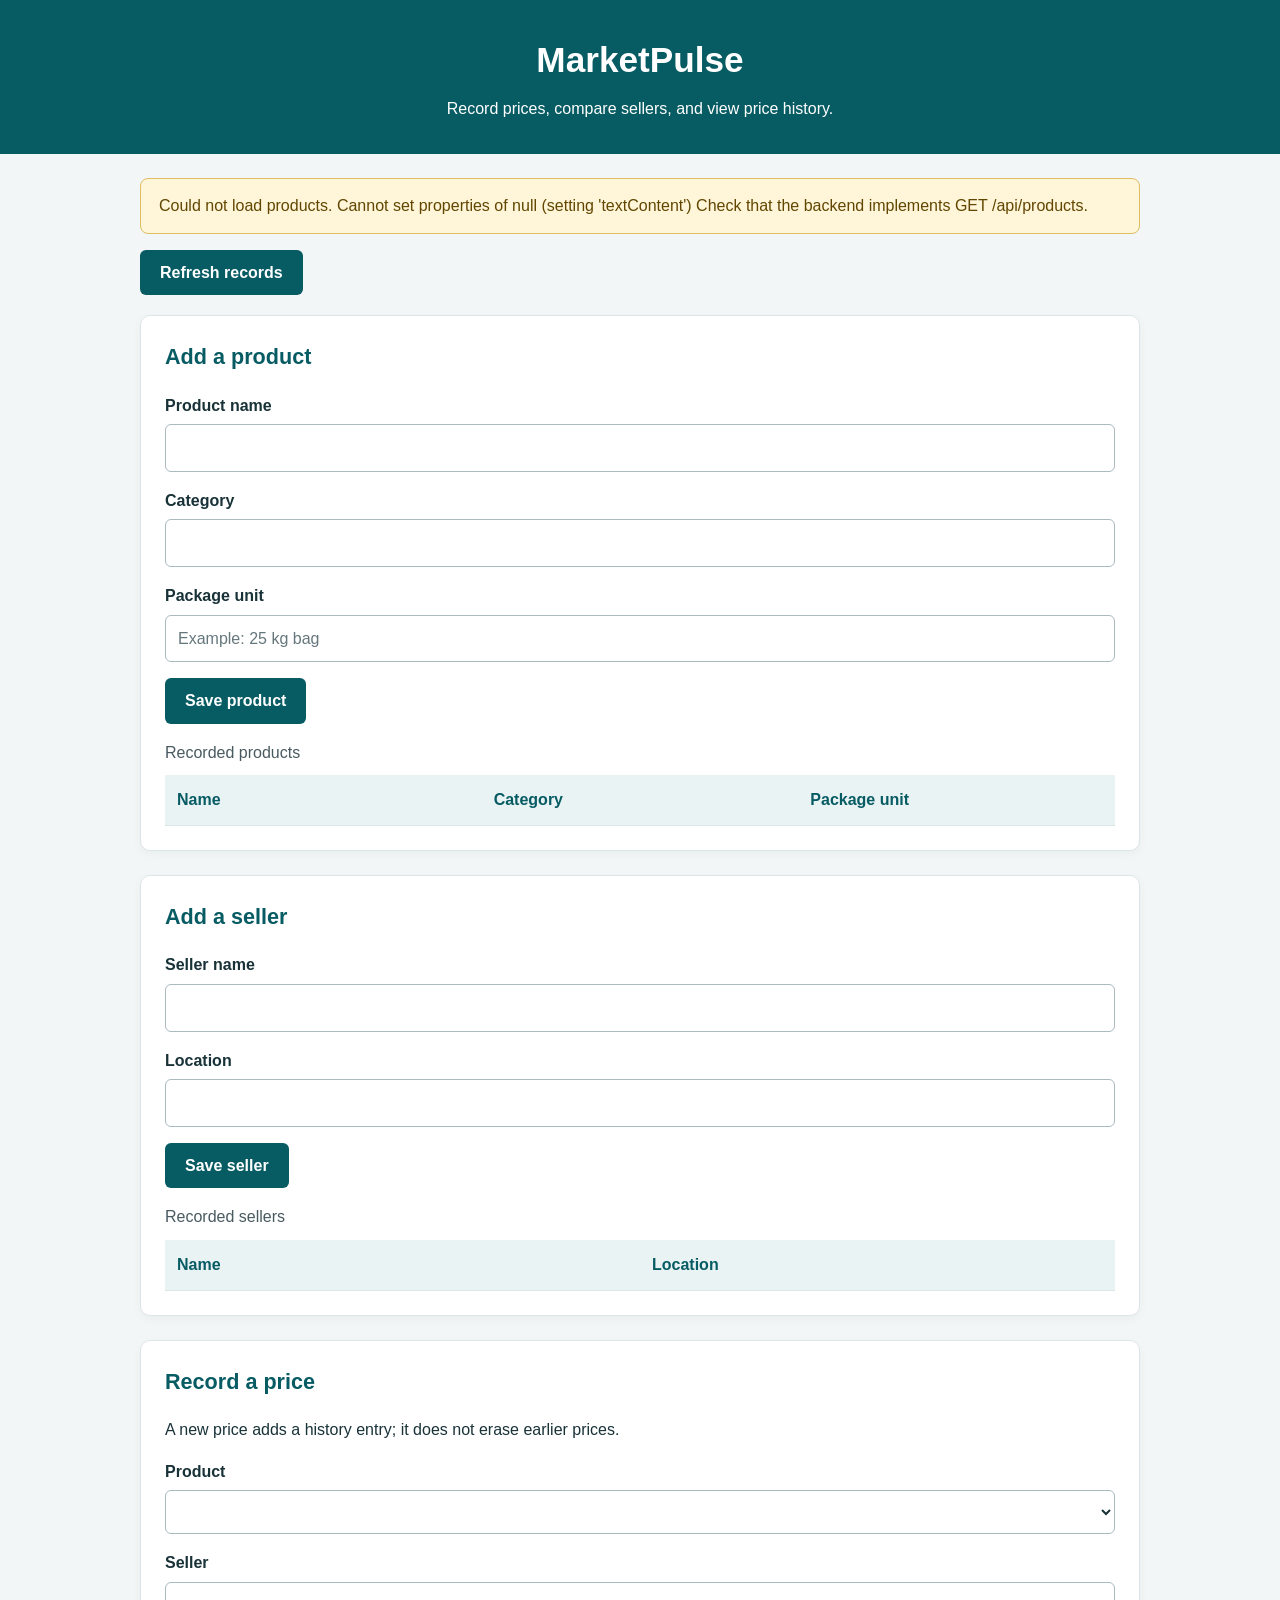
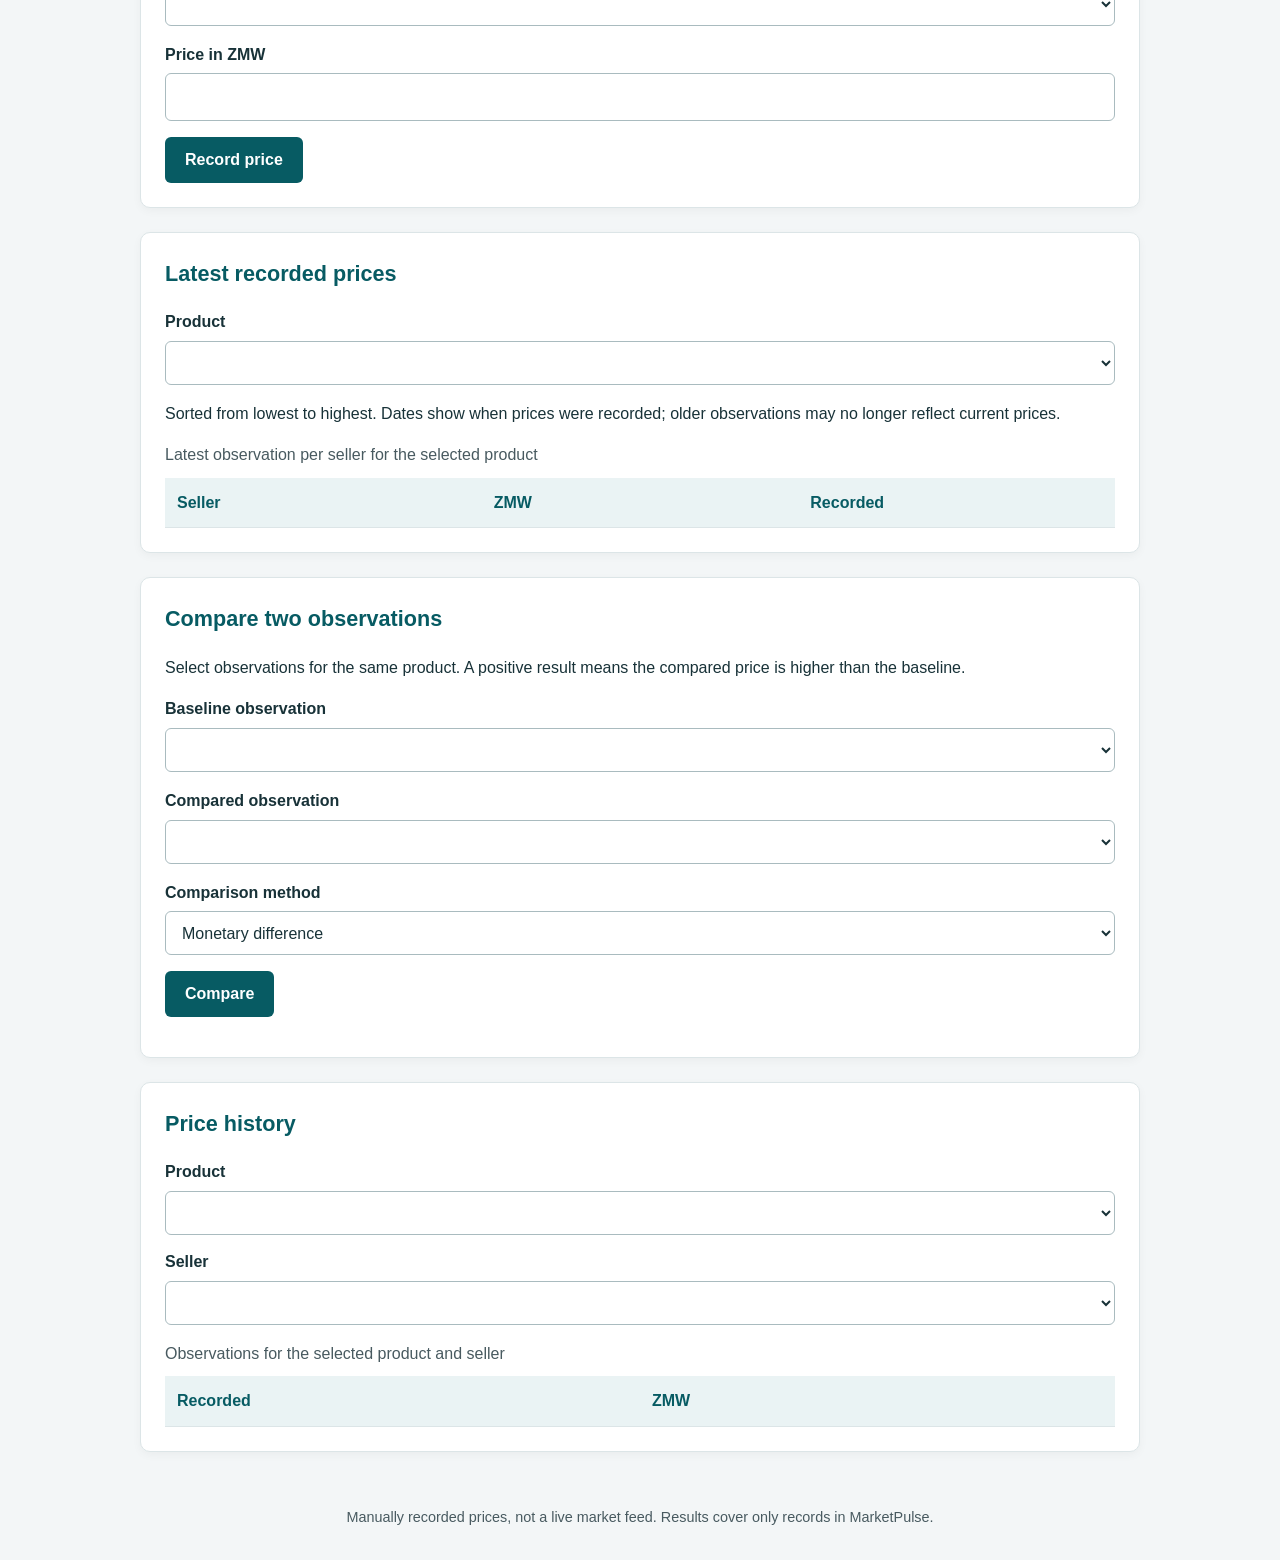
<file: MarketPulseWeb/src/main/resources/public/index.html>
<!DOCTYPE html>
<html lang="en">
<head>
    <meta charset="UTF-8">
    <meta name="viewport" content="width=device-width, initial-scale=1.0">
    <title>MarketPulse</title>
    <link rel="stylesheet" href="style.css">
    <script src="app.js" defer></script>
</head>
<body>
<header>
    <h1>MarketPulse</h1>
    <p>Record prices, compare sellers, and view price history.</p>
</header>

<main>
    <p id="status-message" role="status" aria-live="polite">
        Connecting to MarketPulse…
    </p>

    <button id="refresh-button" type="button">Refresh records</button>

    <section>
        <h2>Add a product</h2>
        <form id="product-form">
            <div>
                <label for="product-name">Product name</label>
                <input id="product-name" name="name" required>
            </div>
            <div>
                <label for="product-category">Category</label>
                <input id="product-category" name="category" required>
            </div>
            <div>
                <label for="product-unit">Package unit</label>
                <input id="product-unit" name="unit"
                       placeholder="Example: 25 kg bag" required>
            </div>
            <button type="submit">Save product</button>
        </form>

        <table>
            <caption>Recorded products</caption>
            <thead>
                <tr>
                    <th scope="col">Name</th>
                    <th scope="col">Category</th>
                    <th scope="col">Package unit</th>
                </tr>
            </thead>
            <tbody id="products-body"></tbody>
        </table>
    </section>

    <section>
        <h2>Add a seller</h2>
        <form id="seller-form">
            <div>
                <label for="seller-name">Seller name</label>
                <input id="seller-name" name="name" required>
            </div>
            <div>
                <label for="seller-location">Location</label>
                <input id="seller-location" name="location" required>
            </div>
            <button type="submit">Save seller</button>
        </form>

        <table>
            <caption>Recorded sellers</caption>
            <thead>
                <tr>
                    <th scope="col">Name</th>
                    <th scope="col">Location</th>
                </tr>
            </thead>
            <tbody id="sellers-body"></tbody>
        </table>
    </section>

    <section>
        <h2>Record a price</h2>
        <p>A new price adds a history entry; it does not erase earlier prices.</p>

        <form id="price-form">
            <div>
                <label for="price-product">Product</label>
                <select id="price-product" name="productId" required></select>
            </div>
            <div>
                <label for="price-seller">Seller</label>
                <select id="price-seller" name="sellerId" required></select>
            </div>
            <div>
                <label for="price-amount">Price in ZMW</label>
                <input id="price-amount" name="price" type="number"
                       min="0.01" step="0.01" required>
            </div>
            <button type="submit">Record price</button>
        </form>
    </section>

    <section>
        <h2>Latest recorded prices</h2>
        <div>
            <label for="latest-product">Product</label>
            <select id="latest-product"></select>
        </div>
        <p>
            Sorted from lowest to highest. Dates show when prices were
            recorded; older observations may no longer reflect current prices.
        </p>

        <table>
            <caption>Latest observation per seller for the selected product</caption>
            <thead>
                <tr>
                    <th scope="col">Seller</th>
                    <th scope="col">ZMW</th>
                    <th scope="col">Recorded</th>
                </tr>
            </thead>
            <tbody id="latest-body"></tbody>
        </table>
    </section>

    <section>
        <h2>Compare two observations</h2>
        <p>
            Select observations for the same product. A positive result
            means the compared price is higher than the baseline.
        </p>

        <form id="comparison-form">
            <div>
                <label for="baseline-observation">Baseline observation</label>
                <select id="baseline-observation"
                        name="baselineId" required></select>
            </div>
            <div>
                <label for="compared-observation">Compared observation</label>
                <select id="compared-observation"
                        name="comparedId" required></select>
            </div>
            <div>
                <label for="comparison-type">Comparison method</label>
                <select id="comparison-type" name="type">
                    <option value="difference">Monetary difference</option>
                    <option value="percentage">Percentage change</option>
                </select>
            </div>
            <button type="submit">Compare</button>
        </form>

        <p id="comparison-result" role="status" aria-live="polite"></p>
    </section>

    <section>
        <h2>Price history</h2>
        <div>
            <label for="history-product">Product</label>
            <select id="history-product"></select>
        </div>
        <div>
            <label for="history-seller">Seller</label>
            <select id="history-seller"></select>
        </div>

        <table>
            <caption>Observations for the selected product and seller</caption>
            <thead>
                <tr>
                    <th scope="col">Recorded</th>
                    <th scope="col">ZMW</th>
                </tr>
            </thead>
            <tbody id="history-body"></tbody>
        </table>
    </section>
</main>

<footer>
    <p>
        Manually recorded prices, not a live market feed.
        Results cover only records in MarketPulse.
    </p>
</footer>
</body>
</html>
</file>
<file: MarketPulseWeb/src/main/resources/public/style.css>
:root {
    color-scheme: light;
    font-family: Arial, Helvetica, sans-serif;
    color: #183238;
    background: #f3f6f7;
    line-height: 1.6;
}

* {
    box-sizing: border-box;
}

body {
    margin: 0;
}

header {
    padding: 32px 20px;
    background: #075b63;
    color: #ffffff;
    text-align: center;
}

header h1 {
    margin: 0 0 8px;
    font-size: 2.2rem;
}

header p {
    max-width: 650px;
    margin: 0 auto;
}

main {
    width: min(100% - 32px, 1000px);
    margin: 24px auto;
}

#status-message {
    padding: 14px 18px;
    border: 1px solid #e0bc63;
    border-radius: 8px;
    background: #fff5d8;
    color: #614600;
}

section {
    margin-bottom: 24px;
    padding: 24px;
    overflow-wrap: anywhere;
    background: #ffffff;
    border: 1px solid #dce5e7;
    border-radius: 10px;
    box-shadow: 0 3px 10px rgb(0 0 0 / 4%);
}

h2 {
    margin-top: 0;
    color: #075b63;
    font-size: 1.35rem;
}

form {
    display: grid;
    gap: 16px;
}

form > div {
    display: grid;
    gap: 6px;
}

label {
    font-weight: 600;
}

input,
select,
button {
    font: inherit;
}

input,
select {
    width: 100%;
    min-height: 44px;
    padding: 10px 12px;
    border: 1px solid #a9bbbf;
    border-radius: 6px;
    background: #ffffff;
    color: #183238;
}

input::placeholder {
    color: #65777c;
}

input:focus-visible,
select:focus-visible,
button:focus-visible {
    outline: 3px solid #d58a12;
    outline-offset: 3px;
}

button {
    justify-self: start;
    min-height: 44px;
    padding: 10px 20px;
    border: none;
    border-radius: 6px;
    background: #075b63;
    color: #ffffff;
    font-weight: 600;
    cursor: pointer;
}

button:hover:not(:disabled) {
    background: #06464c;
}

button:disabled {
    background: #dce4e6;
    color: #485a60;
    cursor: not-allowed;
}

table {
    width: 100%;
    margin-top: 16px;
    border-collapse: collapse;
    table-layout: fixed;
}

caption {
    margin-bottom: 10px;
    text-align: left;
    color: #485a60;
}

th,
td {
    padding: 12px;
    border-bottom: 1px solid #dce5e7;
    text-align: left;
    vertical-align: top;
    overflow-wrap: anywhere;
}

th {
    background: #eaf3f4;
    color: #075b63;
}

tbody tr:nth-child(even) {
    background: #f7fafb;
}

footer {
    padding: 16px;
    text-align: center;
    color: #485a60;
    font-size: 0.9rem;
}

@media (max-width: 600px) {
    header {
        padding: 24px 16px;
    }

    header h1 {
        font-size: 1.8rem;
    }

    section {
        padding: 16px;
    }

    th,
    td {
        padding: 8px;
    }

    button {
        width: 100%;
    }
}
#refresh-button {
    margin-bottom: 20px;
}

#status-message[data-error="true"] {
    background: #fff0ef;
    border-color: #c94c43;
    color: #82251e;
}

#comparison-result:not(:empty) {
    margin-top: 16px;
    padding: 12px;
    border-left: 4px solid #075b63;
    background: #eaf3f4;
}

section > div {
    margin-bottom: 14px;
}

section > div > label {
    display: block;
    margin-bottom: 6px;
}
</file>
